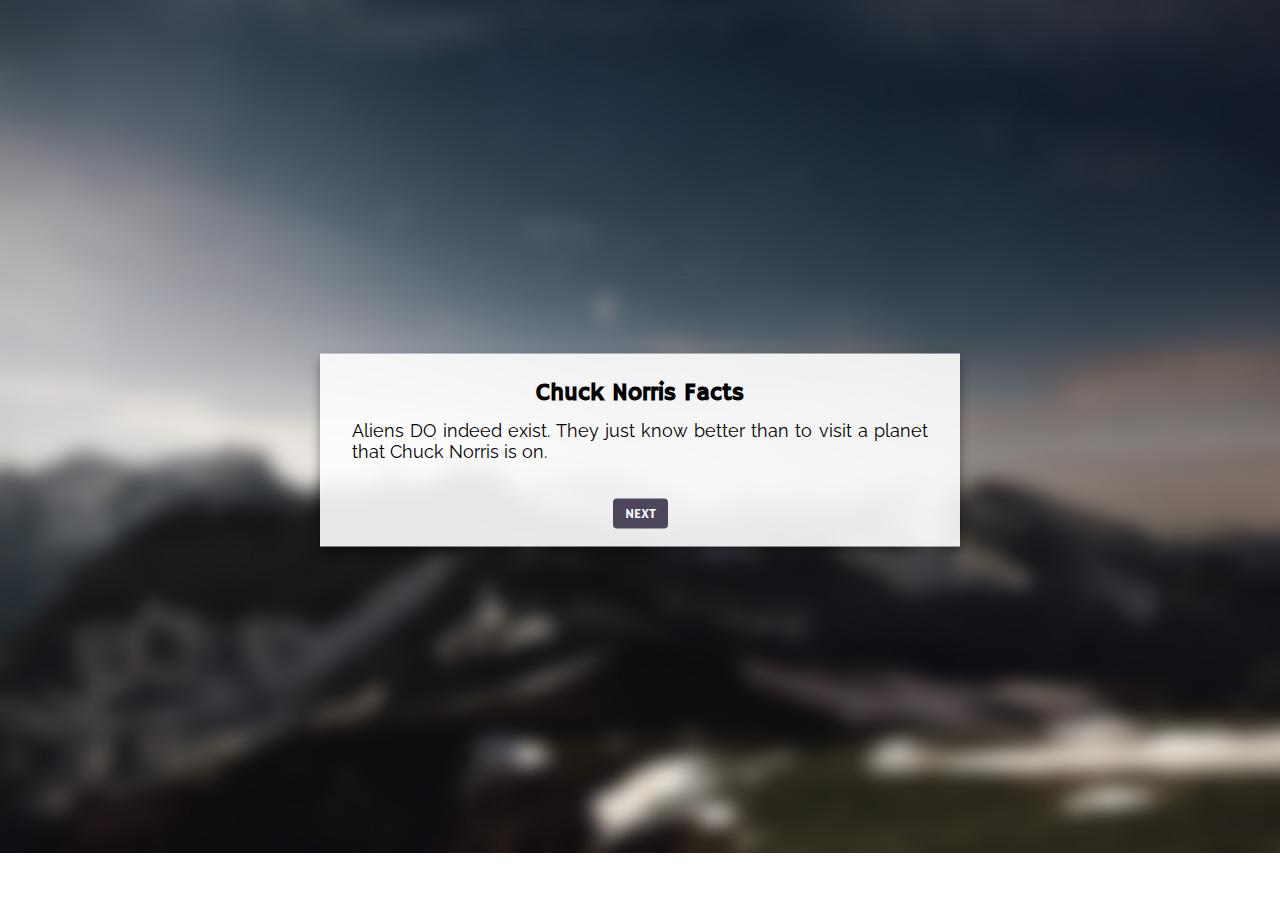
<file: session_1/your_turn/index.html>
<!DOCTYPE html>
  <html>
  <head>
    <title>Home</title>
    <link rel="stylesheet" type="text/css" href="main.css">
  </head>
  <body>
    
    <div class="box">

      <h2>Chuck Norris Facts</h2>
      <p id="joke">Aliens DO indeed exist. They just know better than to visit a planet that Chuck Norris is on.</p>

      <a href= "#" id="next" class="btn">Next</a>
    </div>

    <!-- Script -->
    <script type="text/javascript" src="index.js"></script>
  </body>
</html>
</file>
<file: session_1/your_turn/main.css>
@import url('https://fonts.googleapis.com/css?family=Hammersmith+One|Raleway');

* {
  -moz-box-sizing: border-box;
  box-sizing: border-box;
}

body {
  background-image: url("images/image.jpg");
  background-repeat: no-repeat;
  background-size: cover;
}

p {
  font-family: 'Raleway', sans-serif;
  text-align: justify;
  font-size: 18px;

  margin-top: 0px;
  margin-bottom: 42px;
}

h2 {
  text-align: center;

  margin-top: 0;
  margin-bottom: 12px;

  font-family: 'Hammersmith One', sans-serif;
}

.box {  
  position: absolute;
  top: 50%;
  left: 50%;
  transform: translate(-50%, -50%);

  /* White Color with Opacity 0.7 */
  background-color: rgba(255,255,255,0.9); 
  box-shadow: 0px 5px 10px rgba(0, 0, 0, 0.4);

  padding: 24px 32px;

  text-align: center;
}

.btn {
  color: white;
  text-decoration: none;
  font-family: 'Hammersmith One', sans-serif;
  text-transform: uppercase;

  cursor: pointer;

  padding: 6px 12px;
  background-color: rgb(78, 71, 92);
  border-radius: 4px;
  font-size: 14px;

  transition: 0.2s ease-in-out;
}

.btn:hover {
  background-color: rgb(36, 44, 56);
}
</file>
